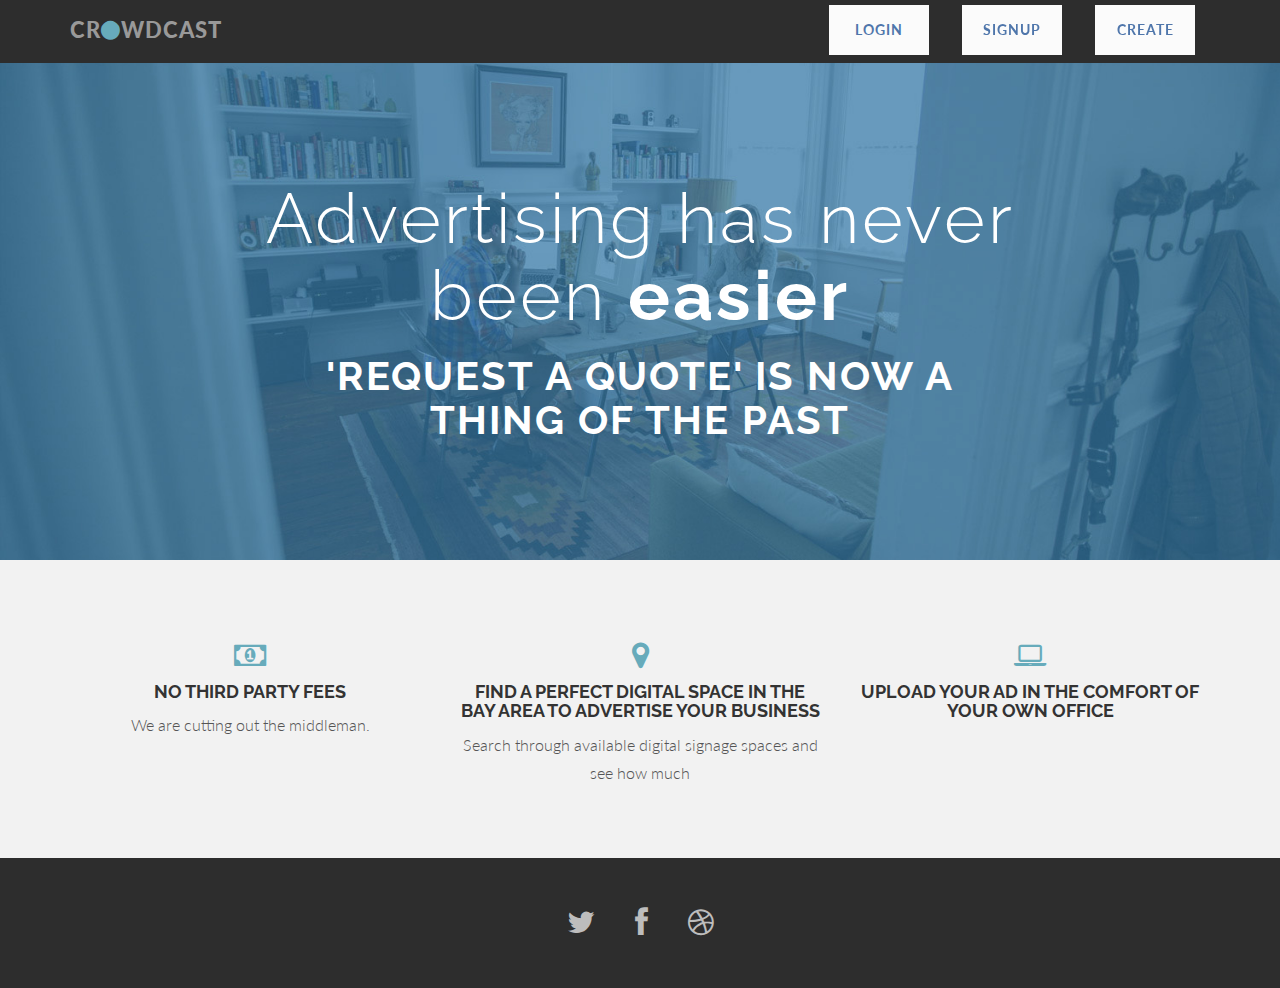
<file: index.html>
<!DOCTYPE html>
<html lang="en">
  <head>
    <meta charset="utf-8">
    <meta http-equiv="X-UA-Compatible" content="IE=edge">
    <meta name="viewport" content="width=device-width, initial-scale=1.0">
    <meta name="description" content="">
     <link rel="shortcut icon" href="assets/ico/favicon.png">

    <title>CrowdCast</title>

    <!-- Bootstrap core CSS -->
    <link href="assets/css/bootstrap.css" rel="stylesheet">
    <link href="assets/css/font-awesome.min.css" rel="stylesheet">

    <!-- Custom styles for this template -->
<link href="assets/css/main.css" rel="stylesheet">
<link href="assets/css/login.css" rel="stylesheet">


    <!-- HTML5 shim and Respond.js IE8 support of HTML5 elements and media queries -->
    <!--[if lt IE 9]>
      <script src="https://oss.maxcdn.com/libs/html5shiv/3.7.0/html5shiv.js"></script>
      <script src="https://oss.maxcdn.com/libs/respond.js/1.3.0/respond.min.js"></script>
    <![endif]-->
  </head>

  <body>

    <!-- Fixed navbar -->
    <div class="navbar navbar-inverse navbar-fixed-top">
      <div class="container">
        <div class="navbar-header">
          <button type="button" class="navbar-toggle" data-toggle="collapse" data-target=".navbar-collapse">
            <span class="icon-bar"></span>
            <span class="icon-bar"></span>
            <span class="icon-bar"></span>
          </button>
          <a class="navbar-brand" href="#">CR<i class="fa fa-circle"></i>WDCAST</a>
        </div>
        <div class="navbar-collapse collapse">
          <ul class="nav navbar-nav navbar-right">
          <section>

					<div class="morph-button morph-button-modal morph-button-modal-3 morph-button-fixed">
						<button type="button">Login</button>
						<div class="morph-content">
							<div>
								<div class="content-style-form content-style-form-1">
									<span class="icon icon-close"></span>
									<h2>Login</h2>
									<form>
										<p><label>Email</label><input type="text" /></p>
										<p><label>Password</label><input type="password" /></p>
										<p><button>Login</button></p>
									</form>
								</div>
							</div>
						</div>
					</div><!-- morph-button -->


					<div class="morph-button morph-button-modal morph-button-modal-3 morph-button-fixed">
						<button type="button">Signup</button>
						<div class="morph-content">
							<div>
								<div class="content-style-form content-style-form-2">
									<span class="icon icon-close"></span>
									<h2>Sign Up</h2>
									<form>
										<p><label>Email</label><input type="text" /></p>
										<p><label>Password</label><input type="password" /></p>
										<p><label>Repeat Password</label><input type="password" /></p>
										<p><button>Sign Up</button></p>
									</form>
								</div>
							</div>
						</div>
					</div><!-- morph-button -->
                    
                    <div class="morph-button morph-button-modal morph-button-modal-3 morph-button-fixed">
                        <button type="button" onclick="location.href='createlisting.html'" >Create</button>
                    </div>
                    
				</div><!-- /form-mockup -->
			</section>
          </ul>
        </div><!--/.nav-collapse -->
      </div>
    </div>

	<div id="headerwrap">
		<div class="container">
			<div class="row centered">
				<div class="col-lg-8 col-lg-offset-2">
				<h1>Advertising has never been <b>easier</b></h1>
        <h2>'Request a quote' is now a thing of the past</h2>
				</div>
			</div><!-- row -->
		</div><!-- container -->
	</div><!-- headerwrap -->


	<div class="container w">
		<div class="row centered">
			<br><br>
			<div class="col-lg-4">
				<i class="fa fa-money"></i>
				<h4>NO THIRD PARTY FEES</h4>
				<p>We are cutting out the middleman.</p>
			</div><!-- col-lg-4 -->

			<div class="col-lg-4">
				<i class="fa fa-map-marker"></i>
				<h4>FIND A PERFECT DIGITAL SPACE IN THE BAY AREA TO ADVERTISE YOUR BUSINESS</h4>
				<p>Search through available digital signage spaces and see how much </p>
			</div><!-- col-lg-4 -->

			<div class="col-lg-4">
				<i class="fa fa-laptop"></i>
				<h4>UPLOAD YOUR AD IN THE COMFORT OF YOUR OWN OFFICE</h4>
				<p> </p>
			</div><!-- col-lg-4 -->
		</div><!-- row -->
		<br>
		<br>
	</div><!-- container -->





	<!-- FOOTER -->
	<div id="f">
		<div class="container">
			<div class="row centered">
				<a href="#"><i class="fa fa-twitter"></i></a><a href="#"><i class="fa fa-facebook"></i></a><a href="#"><i class="fa fa-dribbble"></i></a>

			</div><!-- row -->
		</div><!-- container -->
	</div><!-- Footer -->

    <!-- Bootstrap core JavaScript
    ================================================== -->
    <!-- Placed at the end of the document so the pages load faster -->
    <script src="assets/js/modernizr.custom.js"></script>

    <script src="assets/js/classie.js"></script>
		<script src="assets/js/uiMorphingButton_fixed.js"></script>

    <script src="https://code.jquery.com/jquery-1.10.2.min.js"></script>
    <script src="assets/js/bootstrap.min.js"></script>
<script src="assets/js/uiMorphingButton_fixed.js"></script>
		<script>
			(function() {
				var docElem = window.document.documentElement, didScroll, scrollPosition;

				// trick to prevent scrolling when opening/closing button
				function noScrollFn() {
					window.scrollTo( scrollPosition ? scrollPosition.x : 0, scrollPosition ? scrollPosition.y : 0 );
				}

				function noScroll() {
					window.removeEventListener( 'scroll', scrollHandler );
					window.addEventListener( 'scroll', noScrollFn );
				}

				function scrollFn() {
					window.addEventListener( 'scroll', scrollHandler );
				}

				function canScroll() {
					window.removeEventListener( 'scroll', noScrollFn );
					scrollFn();
				}

				function scrollHandler() {
					if( !didScroll ) {
						didScroll = true;
						setTimeout( function() { scrollPage(); }, 60 );
					}
				};

				function scrollPage() {
					scrollPosition = { x : window.pageXOffset || docElem.scrollLeft, y : window.pageYOffset || docElem.scrollTop };
					didScroll = false;
				};


				[].slice.call( document.querySelectorAll( '.morph-button' ) ).forEach( function( bttn ) {
					new UIMorphingButton( bttn, {
						closeEl : '.icon-close',
						onBeforeOpen : function() {
							// don't allow to scroll
							noScroll();
						},
						onAfterOpen : function() {
							// can scroll again
							canScroll();
						},
						onBeforeClose : function() {
							// don't allow to scroll
							noScroll();
						},
						onAfterClose : function() {
							// can scroll again
							canScroll();
						}
					} );
				} );


			})();
		</script>
  </body>
</html>
</file>
<file: assets/css/main.css>
/* FONTS */
@import url(http://fonts.googleapis.com/css?family=Lato:300,400,700,900);
@import url(http://fonts.googleapis.com/css?family=Raleway:400,300,700,900);

/* OVERALL ASPECT */

body {
  background-color: #f2f2f2;
    font-family: "Lato";
    font-weight: 300;
    font-size: 16px;
    color: #555;

    -webkit-font-smoothing: antialiased;
    -webkit-overflow-scrolling: touch;

    margin-top: 70px;
}

/* Titles */
h1, h2, h3, h4, h5, h6 {
    font-family: "Raleway";
    font-weight: 300;
    color: #333;
}


/* Paragraph & Typographic */
p {
    line-height: 28px;
    margin-bottom: 25px;
}

.centered {
    text-align: center;
}

/* Links */
a {
    color: #f85c37;
    word-wrap: break-word;

    -webkit-transition: color 0.1s ease-in, background 0.1s ease-in;
    -moz-transition: color 0.1s ease-in, background 0.1s ease-in;
    -ms-transition: color 0.1s ease-in, background 0.1s ease-in;
    -o-transition: color 0.1s ease-in, background 0.1s ease-in;
    transition: color 0.1s ease-in, background 0.1s ease-in;
}

a:hover,
a:focus {
    color: #7b7b7b;
    text-decoration: none;
    outline: 0;
}

a:before,
a:after {
    -webkit-transition: color 0.1s ease-in, background 0.1s ease-in;
    -moz-transition: color 0.1s ease-in, background 0.1s ease-in;
    -ms-transition: color 0.1s ease-in, background 0.1s ease-in;
    -o-transition: color 0.1s ease-in, background 0.1s ease-in;
    transition: color 0.1s ease-in, background 0.1s ease-in;
}

 hr {
    display: block;
    height: 1px;
    border: 0;
    border-top: 1px solid #ccc;
    margin: 1em 0;
    padding: 0;
}


.navbar {
	font-weight: 800;
	font-size: 14px;
	padding-top: 5px;
	padding-bottom: 5px;
}

.navbar-inverse {
	background: #2d2d2d;
	border-color: #2d2d2d;
}

.navbar-inverse .navbar-nav > .active > a {
	background: #67ABBB
}

.navbar-inverse .navbar-brand {
	color: #999999;
	font-weight: bolder;
	font-size: 22px;
	letter-spacing: 1px;
}

.navbar-inverse .navbar-brand i {
	color: #67ABBB;
	font-size: 22px;
	letter-spacing: 1px;
}

/*TILT*/
.tilt {
  -webkit-transition: all 0.5s ease;
     -moz-transition: all 0.5s ease;
       -o-transition: all 0.5s ease;
      -ms-transition: all 0.5s ease;
          transition: all 0.5s ease;
}

.tilt:hover {
  -webkit-transform: rotate(-10deg);
     -moz-transform: rotate(-10deg);
       -o-transform: rotate(-10deg);
      -ms-transform: rotate(-10deg);
          transform: rotate(-10deg);
}

/* ==========================================================================
   Wrap Sections
   ========================================================================== */

#headerwrap {
	background: url(../img/header-bg.jpg) no-repeat center top;
	margin-top: -10px;
	padding-top:20px;
	text-align:center;
	background-attachment: relative;
	background-position: center center;
	min-height: 500px;
	width: 100%;

    -webkit-background-size: 100%;
    -moz-background-size: 100%;
    -o-background-size: 100%;
    background-size: 100%;

    -webkit-background-size: cover;
    -moz-background-size: cover;
    -o-background-size: cover;
    background-size: cover;
}

#headerwrap h1 {
	margin-top: 100px;
	color: white;
	font-size: 70px;
	font-weight: 300;
	letter-spacing: 3px;
}

#headerwrap h2 {
	color: white;
	font-size: 40px;
	font-weight: 700;
	letter-spacing: 2px;
	text-transform: uppercase;
}
 

/* Footer Wrap */
#f {
	background: #2d2d2d;
	padding-top: 30px;
	padding-bottom: 30px;
}

#f i {
	color: #bdbdbd;
	font-size: 30px;
	padding: 20px;
}

#f i:hover {
	color: #ff7878;
}

/****** SECTIONS *****/

.w {
	padding-top: 35px;
}

.w h4 {
	font-weight: 700;
}

.w i {
	color: #67ABBB;
	font-size: 30px;
}


.wb {
	padding-top: 35px;
	margin-bottom: 0px;
}

.wb h4 {
	font-weight: 700;
}

.desc {
	padding-top: 35px;
}

.desc h4 {
	font-weight: 700;
}

.desc i {
	color: #ff7878;
	font-size: 12px;
	padding: 5px;
}

/***** MODAL CONTACT *****/
.modal-content {
	border-radius: 0px;

}

.modal-header {
	background: #bdbdbd;
	color: white;
}

.modal-header h4 {
	font-weight: 700;
}

.modal-body {
	background: #f2f2f2;
    font-family: "Lato";
    font-weight: 300;
    font-size: 16px;
    color: #555;
}

.modal-footer {
	background: #f2f2f2;
	margin-top: 0px;
}
</file>
<file: assets/css/login.css>
/* Icons */
@font-face {
	font-weight: normal;
	font-style: normal;
	font-family: 'icomoon';
	src:url('../fonts/icomoon/icomoon.eot?i64fx9');
	src:url('../fonts/icomoon/icomoon.eot?#iefixi64fx9') format('embedded-opentype'),
		url('../fonts/icomoon/icomoon.woff?i64fx9') format('woff'),
		url('../fonts/icomoon/icomoon.ttf?i64fx9') format('truetype'),
		url('../fonts/icomoon/icomoon.svg?i64fx9#icomoon') format('svg');
}

.icon-close {
	z-index: 100;
	display: block;
	overflow: hidden;
	width: 3em;
	height: 3em;
	text-align: center;
	line-height: 3;
	cursor: pointer;
}

.icon:before {
	position: relative;
	display: block;
	width: 100%;
	height: 100%;
	text-transform: none;
	font-weight: normal;
	font-style: normal;
	font-variant: normal;
	font-family: 'icomoon';
	speak: none;
	-webkit-font-smoothing: antialiased;
	-moz-osx-font-smoothing: grayscale;
}

.icon-camera:before {
	content: "\e017";
}

.icon-server:before {
	content: "\e022";
}

.icon-heart:before {
	content: "\e024";
}

.icon-zoom-in:before {
	content: "\e037";
}

.icon-microphone:before {
	content: "\e048";
}

.icon-cloud:before {
	content: "\e066";
}

.icon-user:before {
	content: "\e074";
}

.icon-briefcase:before {
	content: "\e075";
}

.icon-globe:before {
	content: "\e078";
}

.icon-cog::before {
	content: "\e600";
}

.icon-close::before {
	content: "\e601";
}

.icon-play::before {
	content: "\e602";
}

.icon-pause::before {
	content: "\e603";
}

.icon-close {
	position: absolute;
	top: 20px;
	right: 20px;
}

.icon-close:hover {
	color: #a50a05;
}

/* Styles for dummy content */

/* Style for overlay */

.content-style-overlay {
	padding: 100px 50px;
	text-align: center;
}

.content-style-overlay h2 {
	margin: 0 0 1em 0;
	padding: 0;
	font-weight: 300;
	font-size: 3em;
}

.content-style-overlay p {
	margin: 0 auto;
	padding: 10px 0;
	max-width: 700px;
	text-align: justify;
	font-weight: 300;
	font-size: 1.5em;
}

.content-style-overlay .icon-close {
	border: 2px solid #f9e1c9;
	border-radius: 50%;
	line-height: 2.8;
}

.content-style-overlay .icon-close:hover {
	border-color: #a50a05;
}

/* Style for text modal */
.content-style-text {
	padding: 60px;
	text-align: left;
}

.content-style-text h2 {
	margin: 0 0 0.5em 0;
	font-weight: 300;
	font-size: 1.85em;
}

.content-style-text p {
	color: rgba(255,255,255,0.5);
	font-weight: 300;
	font-size: 1.15em;
	line-height: 1.4;
}

.content-style-text label {
    padding: 10px;
    color: #f9e1c9;
    font-weight: bold;
}

.content-style-text .icon-close {
	top: 0;
	right: 0;
	color: rgba(0,0,0,0.2);
}

.content-style-text .icon-close:hover {
	color: #f9e1c9;
}

/* Style for form modal */
.content-style-form {
	position: relative;
	text-align: left;
}

.content-style-form h2 {
	margin: 0;
	padding: 0.4em 0 0.3em;
	text-align: center;
	font-weight: 300;
	font-size: 3.5em;
}

.content-style-form form {
	padding: 10px 30px;
}

.content-style-form form p {
	margin: 0 0 5px 0;
	font-size: 0.7em;
}

.content-style-form label {
	display: block;
	padding: 10px 0 0;
	color: #365485;
	text-transform: uppercase;
	letter-spacing: 1px;
	font-weight: bold;
}

.content-style-form input[type="text"],
.content-style-form input[type="password"] {
	padding: 10px;
	width: 100%;
	border: 2px solid #ecb32e;
	background: transparent;
	color: #313131;
	font-weight: 300;
	font-size: 2.2em;
}

.content-style-form input[type="text"]:focus,
.content-style-form input[type="password"]:focus {
	border-color: #5e91cd; 
	color: #313131;
}

.content-style-form input:focus {
	outline: 0;
}

.content-style-form button {
	display: block;
	margin-top: 2.5em;
	padding: 1.5em;
	width: 100%;
	border: none;
	background: #347faa;
	color: #f9f6e5;
	text-transform: uppercase;
	letter-spacing: 1px;
	font-weight: 800;
	font-size: 1.25em;
}

.content-style-form .icon-close {
	top: 0;
	right: 0;
	color: #347faa;
	font-size: 75%;
}

.content-style-form .icon-close:hover {
	color: #e75854;
}



.content-style-form-1 p:first-child {
	-webkit-transition-delay: 0.4s;
	transition-delay: 0.4s;
}

.content-style-form-1 p:nth-child(2) {
	-webkit-transition-delay: 0.45s;
	transition-delay: 0.45s;
}

.content-style-form-1 p:nth-child(3) {
	-webkit-transition-delay: 0.5s;
	transition-delay: 0.5s;
}

.morph-button.open .content-style-form-1 h2,
.morph-button.open .content-style-form-1 p,
.morph-button.open .content-style-form-1 .icon-close {
	opacity: 1;
	-webkit-transform: scale(1);
	transform: scale(1);
}



.morph-button.open .content-style-form-4 p {
	opacity: 1;
	-webkit-transition: opacity 0.4s 0.2s, -webkit-transform 0.4s 0.2s;
	transition: opacity 0.4s 0.2s, transform 0.4s 0.2s;
	-webkit-transform: rotateY(0deg);
	transform: rotateY(0deg);
}

.morph-button.open .content-style-form-4 p:nth-child(2) {
	-webkit-transition-delay: 0.35s;
	transition-delay: 0.35s;
}

@media screen and (max-width: 770px) {
	.content-style-overlay {
		font-size: 75%;
	}

	.content-style-overlay .icon-close {
		top: 5px;
		right: 5px;
	}
}
/* Morph Button: Default Styles */

.morph-button {
	position: relative;
	display: block;
	margin: 0 auto;
}

.morph-button > button {
	position: relative;
	padding: 0 1em;
	border: none;
	color: #f9f6e5;
	text-transform: uppercase;
	letter-spacing: 1px;
	font-weight: 700;
	overflow: hidden;
}

.morph-button.open > button {
	pointer-events: none;
}

.morph-content {
	pointer-events: none;
}

.morph-button.open .morph-content {
	pointer-events: auto;
}

/* Common styles for overlay and modal type (fixed morph) */
.morph-button-fixed,
.morph-button-fixed .morph-content {
	width: 100px;
	height: 50px;
}

.morph-button-fixed > button {
	z-index: 1000;
	width: 100%;
	height: 100%;
	-webkit-transition: opacity 0.1s 0.5s;
	transition: opacity 0.1s 0.5s;
}

.morph-button-fixed.open > button {
	opacity: 0;
	-webkit-transition: opacity 0.1s;
	transition: opacity 0.1s;
}

.morph-button-fixed .morph-content {
	position: fixed;
	z-index: 900;
	opacity: 0;
	-webkit-transition: opacity 0.3s 0.5s, width 0.4s 0.1s, height 0.4s 0.1s, top 0.4s 0.1s, left 0.4s 0.1s, margin 0.4s 0.1s;
	transition: opacity 0.3s 0.5s, width 0.4s 0.1s, height 0.4s 0.1s, top 0.4s 0.1s, left 0.4s 0.1s, margin 0.4s 0.1s;
}

.morph-button-fixed.open .morph-content {
	opacity: 1;
}

.morph-button-fixed .morph-content > div {
	visibility: hidden;
	height: 0;
	opacity: 0;
	-webkit-transition: opacity 0.1s, visibility 0s 0.1s, height 0s 0.1s;
	transition: opacity 0.1s, visibility 0s 0.1s, height 0s 0.1s;
}

.morph-button-fixed.open .morph-content > div {
	visibility: visible;
	height: auto;
	opacity: 1;
	-webkit-transition: opacity 0.3s 0.5s;
	transition: opacity 0.3s 0.5s;
}

.morph-button-fixed.active > button {
	z-index: 2000;
}

.morph-button-fixed.active .morph-content {
	z-index: 1900;
}

/* Transitions for overlay button and sidebar button */
.morph-button-overlay .morph-content,
.morph-button-sidebar .morph-content {
	-webkit-transition: opacity 0.3s 0.5s, width 0.4s 0.1s, height 0.4s 0.1s, top 0.4s 0.1s, left 0.4s 0.1s;
	transition: opacity 0.3s 0.5s, width 0.4s 0.1s, height 0.4s 0.1s, top 0.4s 0.1s, left 0.4s 0.1s;
}

.morph-button-overlay.open .morph-content,
.morph-button-sidebar.open .morph-content {
	-webkit-transition: width 0.4s 0.1s, height 0.4s 0.1s, top 0.4s 0.1s, left 0.4s 0.1s;
	transition: width 0.4s 0.1s, height 0.4s 0.1s, top 0.4s 0.1s, left 0.4s 0.1s;
}

/* Morph Button Style: Overlay */
.morph-button.morph-button-overlay {
	margin: 50px auto;
}

.morph-button-overlay .morph-content {
	overflow: hidden;
	background: #e85657;
}

.morph-button-overlay.open .morph-content {
	top: 0 !important;
	left: 0 !important;
	width: 100%;
	height: 100%;
}

/* Morph Button Style: Modal */
.morph-button-modal::before {
	position: fixed;
	top: 0;
	left: 0;
	z-index: 800;
	width: 100%;
	height: 100%;
	background: rgba(0,0,0,0.5);
	content: '';
	opacity: 0;
	-webkit-transition: opacity 0.5s;
	transition: opacity 0.5s;
	pointer-events: none;
}

.morph-button-modal.open::before {
	opacity: 1;
	pointer-events: auto;
}

.morph-button-modal.active::before {
	z-index: 1800;
}

.morph-button-modal .morph-content {
	overflow: hidden;
	-webkit-transition: opacity 0.3s 0.5s, width 0.4s 0.1s, height 0.4s 0.1s, top 0.4s 0.1s, left 0.4s 0.1s, margin 0.4s 0.1s;
	transition: opacity 0.3s 0.5s, width 0.4s 0.1s, height 0.4s 0.1s, top 0.4s 0.1s, left 0.4s 0.1s, margin 0.4s 0.1s;
}

.morph-button-modal.open .morph-content {
	top: 50% !important;
	left: 50% !important;
	margin: -210px 0 0 -300px;
	width: 600px;
	height: 420px;
	-webkit-transition: width 0.4s 0.1s, height 0.4s 0.1s, top 0.4s 0.1s, left 0.4s 0.1s, margin 0.4s 0.1s;
	transition: width 0.4s 0.1s, height 0.4s 0.1s, top 0.4s 0.1s, left 0.4s 0.1s, margin 0.4s 0.1s;
}

/* Colors and sizes for individual modals */


 .morph-button.morph-button-modal-3 {
	display: inline-block;
	margin:0px 15px;
}




.morph-button-modal-3 > button,
.morph-button-modal-3 .morph-content {
	background-color: #fbfbfb;
	color: #4f76ab;
}


.morph-button-modal-3.open .morph-content {
	margin: -255px 0 0 -210px;
	width: 420px;
	height: 510px;
}

.morph-button-modal-3.open .morph-content > div {
	height: 420px;
}

 .morph-button-modal-3.open .morph-content > div {
 	-webkit-transition: opacity 0.3s 0.3s;
	transition: opacity 0.3s 0.3s;
}



/* Let's add some nice easing for all cases */
.morph-button .morph-content,
.morph-button.open .morph-content {
	-webkit-transition-timing-function: cubic-bezier(0.7,0,0.3,1);
	transition-timing-function: cubic-bezier(0.7,0,0.3,1);
}

/* Helper classes */
.noscroll {
	overflow: hidden;
}

.morph-button-overlay.scroll .morph-content {
	overflow-y: scroll;
}

.morph-button-sidebar.scroll .morph-content {
	overflow: auto;
}

/* No JS fallback: let's hide the button and show the content */
.no-js .morph-button > button {
	display: none;
}

.no-js .morph-button {
	margin: 10px 0;
	float: none;
}

.no-js .morph-button,
.no-js .morph-button .morph-content,
.no-js .morph-button .morph-content > div {
	position: relative;
	width: auto;
	height: auto;
	opacity: 1;
	visibility: visible;
	top: auto;
	left: auto;
	-webkit-transform: none;
	transform: none;
	pointer-events: auto;
}

.no-js .morph-button .morph-content .icon-close {
	display: none;
}

.no-js .morph-button-sidebar {
	width: 300px;
	position: fixed;
	top: 0;
	left: 0;
	margin: 0;
	height: 100%;
	background: #e85657;
	overflow: auto;
}

.no-transition {
	-webkit-transition: none !important;
	transition: none !important;
}

/* Media Queries */

@media screen and (max-width: 600px) {
	.morph-button-modal.open .morph-content {
		top: 0% !important;
		left: 0% !important;
		margin: 0;
		width: 100%;
		height: 100%;
		overflow-y: scroll;
		-webkit-transition: width 0.4s 0.1s, height 0.4s 0.1s, top 0.4s 0.1s, left 0.4s 0.1s;
		transition: width 0.4s 0.1s, height 0.4s 0.1s, top 0.4s 0.1s, left 0.4s 0.1s;
	}
}

@media screen and (max-width: 400px) {
	.morph-button-fixed,
	.morph-button-fixed .morph-content {
		width: 200px;
		height: 80px;
	}

	.morph-button-fixed > button {
		font-size: 75%;
	}

	.morph-button-sidebar > button {
		font-size: 1.6em;
	}

	.morph-button-inflow .morph-content .morph-clone {
		font-size: 0.9em;
	}
 [base64]
.morph-button-sidebar,
.morph-button-sidebar .morph-content {
	width: 100% !important;
	height: 60px !important;
}

.morph-button-sidebar {
	bottom: 0px;
	left: 0px;
}

.morph-button-sidebar.open .morph-content {
	height: 100% !important;
}
}
</file>
